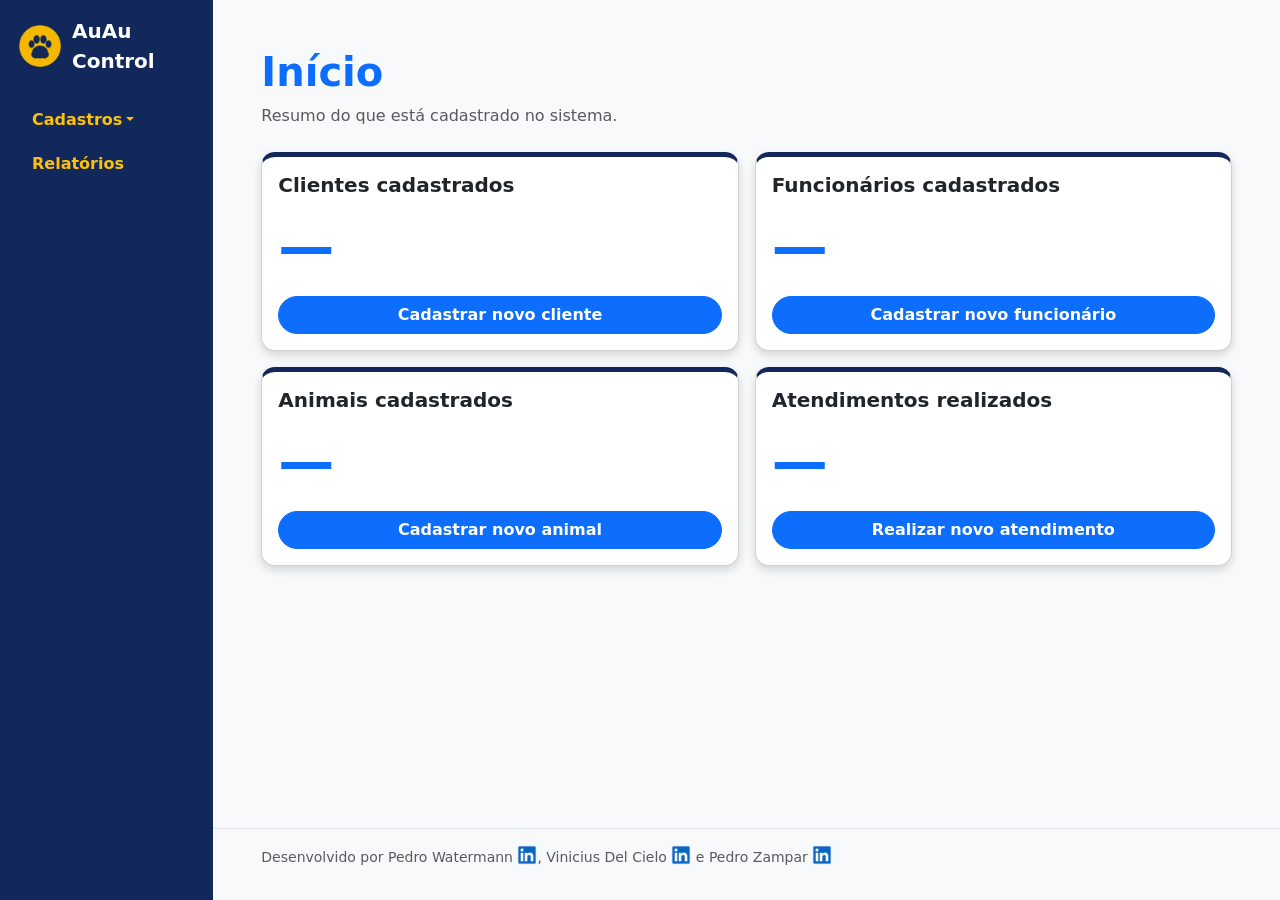
<file: index.html>
<!DOCTYPE html>
<html lang="pt-BR">

<head>
    <meta charset="UTF-8">
    <meta name="viewport" content="width=device-width, initial-scale=1.0">
    <title>Início | AuAu Control</title>

    <link rel="icon" href="assets/img/icon.ico" type="image/x-icon">

    <link href="https://cdn.jsdelivr.net/npm/bootstrap@5.3.8/dist/css/bootstrap.min.css" rel="stylesheet">
    <link rel="stylesheet" href="assets/css/variables.css">
    <link rel="stylesheet" href="assets/css/components.css">
</head>


<body class="d-md-flex min-vh-100 bg-body-tertiary" data-page="inicio" data-path-base="">
    <aside id="sidebar"></aside>

    <div class="flex-grow-1 d-flex flex-column overflow-x-auto">
        <main class="flex-grow-1 p-4 p-lg-5">
            <header class="mb-4">
                <h1 class="fw-bold text-primary">Início</h1>
                <p class="text-body-secondary mb-0">Resumo do que está cadastrado no sistema.</p>
            </header>

            <section class="row row-cols-1 row-cols-md-2 g-3">
                <div class="col inicio">
                    <article class="card card-body shadow-sm h-100">
                        <h2 class="card-title fs-5 fw-bold mb-3">Clientes cadastrados</h2>
                        <p id="total-clientes" class="display-4 fw-bold text-primary mb-3">0</p>
                        <a href="pages/clientes.html" class="btn btn-primary rounded-pill px-4 fw-bold mt-auto">Cadastrar novo cliente</a>
                    </article>
                </div>

                <div class="col inicio">
                    <article class="card card-body shadow-sm h-100">
                        <h2 class="card-title fs-5 fw-bold mb-3">Funcionários cadastrados</h2>
                        <p id="total-funcionarios" class="display-4 fw-bold text-primary mb-3">0</p>
                        <a href="pages/funcionarios.html" class="btn btn-primary rounded-pill px-4 fw-bold mt-auto">Cadastrar novo funcionário</a>

                    </article>
                </div>

                <div class="col inicio">
                    <article class="card card-body shadow-sm h-100">
                        <h2 class="card-title fs-5 fw-bold mb-3">Animais cadastrados</h2>
                        <p id="total-animais" class="display-4 fw-bold text-primary mb-3">0</p>
                        <a href="pages/animais.html" class="btn btn-primary rounded-pill px-4 fw-bold mt-auto">Cadastrar novo animal</a>

                    </article>
                </div>

                <div class="col inicio">
                    <article class="card card-body shadow-sm h-100">
                        <h2 class="card-title fs-5 fw-bold mb-3">Atendimentos realizados</h2>
                        <p id="total-atendimentos" class="display-4 fw-bold text-primary mb-3">0</p>

                        <a href="pages/atendimentos.html" class="btn btn-primary rounded-pill px-4 fw-bold mt-auto">Realizar novo
                            atendimento</a>
                    </article>
                </div>
            </section>
        </main>

        <footer class="px-4 px-lg-5 py-3 border-top small text-body-secondary">
            <p>
                Desenvolvido por Pedro Watermann
                <a href="https://www.linkedin.com/in/pedrowatermann" target="_blank" rel="noopener"><img
                        src="assets/img/LinkedinLogo.png" width="20" height="20" class="align-text-bottom"
                        alt="LinkedIn de Pedro Watermann"></a>, Vinicius Del Cielo
                <a href="https://www.linkedin.com/in/vin%C3%ADcius-garcia-540246367" target="_blank" rel="noopener"><img
                        src="assets/img/LinkedinLogo.png" width="20" height="20" class="align-text-bottom"
                        alt="LinkedIn de Vinicius Del Cielo"></a> e Pedro Zampar
                <a href="https://www.linkedin.com/in/pedro-luiz-pereira-zampar-533724269" target="_blank"
                    rel="noopener"><img src="assets/img/LinkedinLogo.png" width="20" height="20"
                        class="align-text-bottom" alt="LinkedIn de Pedro Zampar"></a>
            </p>
        </footer>
    </div>

    <script src="src/utils/formatadores.js"></script>
    <script src="src/services/api.js"></script>
    <script src="src/views/LayoutView.js"></script>
    <script src="src/models/Resumo.js"></script>
    <script src="src/views/InicioView.js"></script>
    <script src="src/controllers/InicioController.js"></script>
</body>


</html>
</file>
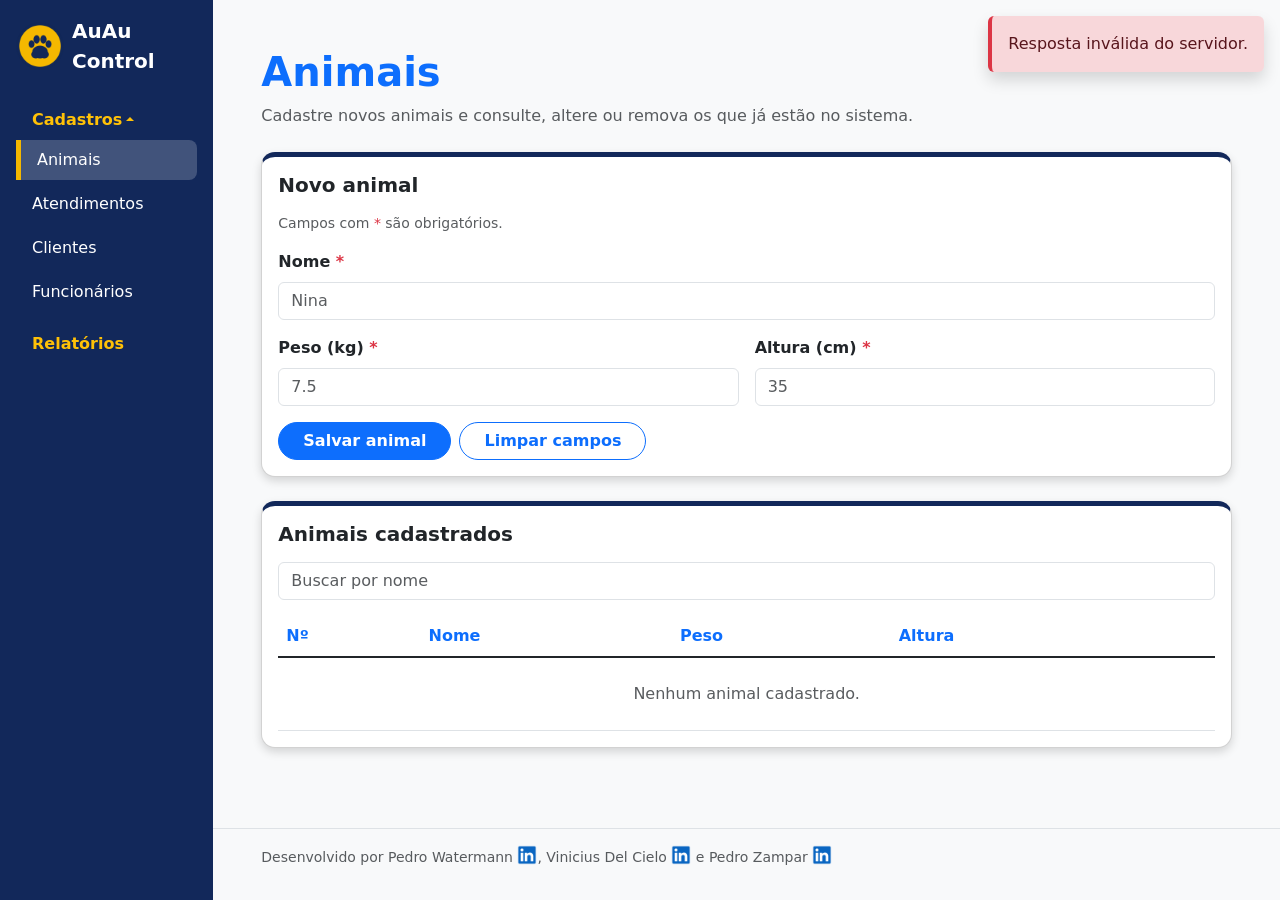
<file: pages/animais.html>
<!DOCTYPE html>
<html lang="pt-BR">

<head>
    <meta charset="UTF-8">
    <meta name="viewport" content="width=device-width, initial-scale=1.0">
    <title>Animais | AuAu Control</title>

    <link rel="icon" href="../assets/img/icon.ico" type="image/x-icon">

    <link href="https://cdn.jsdelivr.net/npm/bootstrap@5.3.8/dist/css/bootstrap.min.css" rel="stylesheet">
    <link rel="stylesheet" href="../assets/css/variables.css">
    <link rel="stylesheet" href="../assets/css/components.css">
</head>

<body class="d-md-flex min-vh-100 bg-body-tertiary" data-page="animais" data-path-base="../">
    <aside id="sidebar"></aside>

    <div class="flex-grow-1 d-flex flex-column overflow-x-auto">
        <main class="flex-grow-1 p-4 p-lg-5">
            <header class="mb-4">
                <h1 class="fw-bold text-primary">Animais</h1>
                <p class="text-body-secondary mb-0">Cadastre novos animais e consulte, altere ou remova os que já estão no sistema.</p>
            </header>

            <div class="alert alert-success border-0 border-start border-4 border-success shadow fade position-fixed top-0 end-0 m-3 z-3" id="message" role="status" hidden></div>

            <section class="card card-body shadow-sm mb-4">
                <h2 class="card-title fs-5 fw-bold mb-3" data-texto-edicao="Alterar animal">Novo animal</h2>

                <form id="form-animal" class="row g-3" novalidate>
                    <input type="text" name="id" id="id" hidden>

                    <p class="col-12 small text-body-secondary mb-0">Campos com <span class="text-danger">*</span> são obrigatórios.</p>

                    <div class="col-12">
                        <label class="form-label fw-semibold" for="nome">Nome <span class="text-danger" aria-hidden="true">*</span></label>
                        <input class="form-control" type="text" id="nome" name="nome" placeholder="Nina" required>
                    </div>

                    <div class="col-md-6">
                        <label class="form-label fw-semibold" for="peso">Peso (kg) <span class="text-danger" aria-hidden="true">*</span></label>
                        <input class="form-control" type="number" id="peso" name="peso" placeholder="7.5" min="0" max="9999.99" step="0.01" required>
                    </div>

                    <div class="col-md-6">
                        <label class="form-label fw-semibold" for="altura">Altura (cm) <span class="text-danger" aria-hidden="true">*</span></label>
                        <input class="form-control" type="number" id="altura" name="altura" placeholder="35" min="0" step="0.1" required>
                    </div>

                    <div class="col-12 d-flex flex-column flex-sm-row gap-2">
                        <button type="submit" class="btn btn-primary rounded-pill px-4 fw-bold" data-texto-edicao="Salvar alterações">Salvar animal</button>
                        <button type="reset" class="btn btn-outline-primary rounded-pill px-4 fw-bold" data-texto-edicao="Cancelar">Limpar campos</button>
                    </div>
                </form>
            </section>

            <section class="card card-body shadow-sm mb-4">
                <h2 class="card-title fs-5 fw-bold mb-3">Animais cadastrados</h2>

                <form role="search">
                    <div class="d-flex flex-column flex-sm-row gap-2 gap-sm-3 mb-3">
                        <input class="form-control" type="text" name="busca" id="busca" placeholder="Buscar por nome" aria-label="Buscar por nome">
                    </div>
                </form>

                <div class="table-responsive">
                    <table class="table align-middle mb-0">
                        <thead>
                            <tr>
                                <th class="text-primary">Nº</th>
                                <th class="text-primary">Nome</th>
                                <th class="text-primary">Peso</th>
                                <th class="text-primary">Altura</th>
                                <th class="text-primary"><span class="visually-hidden">Ações</span></th>
                            </tr>
                        </thead>
                        <tbody class="table-group-divider" id="table-animais"></tbody>
                    </table>
                </div>
            </section>
        </main>

        <footer class="px-4 px-lg-5 py-3 border-top small text-body-secondary">
            <p>
                Desenvolvido por Pedro Watermann
                <a href="https://www.linkedin.com/in/pedrowatermann" target="_blank" rel="noopener"><img src="../assets/img/LinkedinLogo.png" width="20" height="20" class="align-text-bottom" alt="LinkedIn de Pedro Watermann"></a>, Vinicius Del Cielo
                <a href="https://www.linkedin.com/in/vin%C3%ADcius-garcia-540246367" target="_blank" rel="noopener"><img src="../assets/img/LinkedinLogo.png" width="20" height="20" class="align-text-bottom" alt="LinkedIn de Vinicius Del Cielo"></a> e Pedro Zampar
                <a href="https://www.linkedin.com/in/pedro-luiz-pereira-zampar-533724269" target="_blank" rel="noopener"><img src="../assets/img/LinkedinLogo.png" width="20" height="20" class="align-text-bottom" alt="LinkedIn de Pedro Zampar"></a>
            </p>
        </footer>
    </div>

    <script src="../src/utils/validacoes.js"></script>
    <script src="../src/utils/formatadores.js"></script>
    <script src="../src/services/api.js"></script>
    <script src="../src/views/LayoutView.js"></script>
    <script src="../src/views/FormularioView.js"></script>
    <script src="../src/views/ModalView.js"></script>
    <script src="../src/models/Animal.js"></script>
    <script src="../src/views/AnimalView.js"></script>
    <script src="../src/controllers/AnimalController.js"></script>
</body>

</html>
</file>
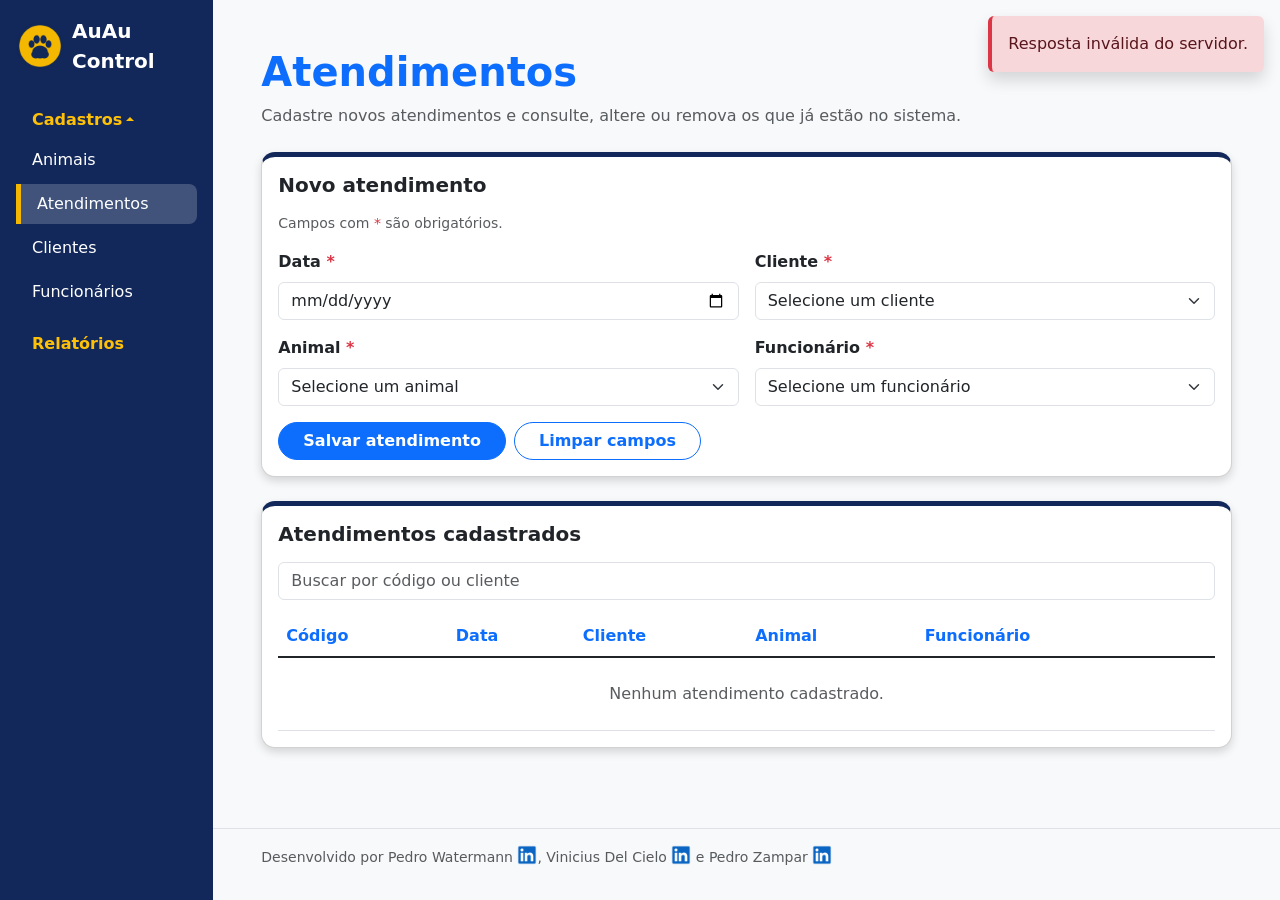
<file: pages/atendimentos.html>
<!DOCTYPE html>
<html lang="pt-BR">

<head>
    <meta charset="UTF-8">
    <meta name="viewport" content="width=device-width, initial-scale=1.0">
    <title>Atendimentos | AuAu Control</title>

    <link rel="icon" href="../assets/img/icon.ico" type="image/x-icon">

    <link href="https://cdn.jsdelivr.net/npm/bootstrap@5.3.8/dist/css/bootstrap.min.css" rel="stylesheet">
    <link rel="stylesheet" href="../assets/css/variables.css">
    <link rel="stylesheet" href="../assets/css/components.css">
</head>

<body class="d-md-flex min-vh-100 bg-body-tertiary" data-page="atendimentos" data-path-base="../">
    <aside id="sidebar"></aside>

    <div class="flex-grow-1 d-flex flex-column overflow-x-auto">
        <main class="flex-grow-1 p-4 p-lg-5">
            <header class="mb-4">
                <h1 class="fw-bold text-primary">Atendimentos</h1>
                <p class="text-body-secondary mb-0">Cadastre novos atendimentos e consulte, altere ou remova os que já estão no sistema.</p>
            </header>

            <div class="alert alert-success border-0 border-start border-4 border-success shadow fade position-fixed top-0 end-0 m-3 z-3" id="message" role="status" hidden></div>

            <section class="card card-body shadow-sm mb-4">
                <h2 class="card-title fs-5 fw-bold mb-3" data-texto-edicao="Alterar atendimento">Novo atendimento</h2>

                <form id="form-atendimento" class="row g-3" novalidate>
                    <input type="text" name="id" id="id" hidden>

                    <p class="col-12 small text-body-secondary mb-0">Campos com <span class="text-danger">*</span> são obrigatórios.</p>

                    <div class="col-md-6">
                        <label class="form-label fw-semibold" for="data">Data <span class="text-danger" aria-hidden="true">*</span></label>
                        <input class="form-control" type="date" id="data" name="data" required>
                    </div>

                    <div class="col-md-6">
                        <label class="form-label fw-semibold" for="cliente">Cliente <span class="text-danger" aria-hidden="true">*</span></label>
                        <select class="form-select" id="cliente" name="cliente" required aria-describedby="cliente-vazio">
                            <option value="" selected disabled>Selecione um cliente</option>
                        </select>
                    </div>

                    <div class="col-md-6">
                        <label class="form-label fw-semibold" for="animal">Animal <span class="text-danger" aria-hidden="true">*</span></label>
                        <select class="form-select" id="animal" name="animal" required aria-describedby="animal-vazio">
                            <option value="" selected disabled>Selecione um animal</option>
                        </select>
                    </div>

                    <div class="col-md-6">
                        <label class="form-label fw-semibold" for="funcionario">Funcionário <span class="text-danger" aria-hidden="true">*</span></label>
                        <select class="form-select" id="funcionario" name="funcionario" required aria-describedby="funcionario-vazio">
                            <option value="" selected disabled>Selecione um funcionário</option>
                        </select>
                    </div>

                    <div class="col-12 d-flex flex-column flex-sm-row gap-2">
                        <button type="submit" class="btn btn-primary rounded-pill px-4 fw-bold" data-texto-edicao="Salvar alterações">Salvar atendimento</button>
                        <button type="reset" class="btn btn-outline-primary rounded-pill px-4 fw-bold" data-texto-edicao="Cancelar">Limpar campos</button>
                    </div>
                </form>
            </section>

            <section class="card card-body shadow-sm mb-4">
                <h2 class="card-title fs-5 fw-bold mb-3">Atendimentos cadastrados</h2>

                <form role="search">
                    <div class="d-flex flex-column flex-sm-row gap-2 gap-sm-3 mb-3">
                        <input class="form-control" type="text" name="busca" id="busca" placeholder="Buscar por código ou cliente" aria-label="Buscar por código ou cliente">
                    </div>
                </form>

                <div class="table-responsive">
                    <table class="table align-middle mb-0">
                        <thead>
                            <tr>
                                <th class="text-primary">Código</th>
                                <th class="text-primary">Data</th>
                                <th class="text-primary">Cliente</th>
                                <th class="text-primary">Animal</th>
                                <th class="text-primary">Funcionário</th>
                                <th class="text-primary"><span class="visually-hidden">Ações</span></th>
                            </tr>
                        </thead>
                        <tbody class="table-group-divider" id="table-atendimentos">
                        </tbody>
                    </table>
                </div>
            </section>
        </main>

        <footer class="px-4 px-lg-5 py-3 border-top small text-body-secondary">
            <p>
                Desenvolvido por Pedro Watermann
                <a href="https://www.linkedin.com/in/pedrowatermann" target="_blank" rel="noopener"><img src="../assets/img/LinkedinLogo.png" width="20" height="20" class="align-text-bottom" alt="LinkedIn de Pedro Watermann"></a>, Vinicius Del Cielo
                <a href="https://www.linkedin.com/in/vin%C3%ADcius-garcia-540246367" target="_blank" rel="noopener"><img src="../assets/img/LinkedinLogo.png" width="20" height="20" class="align-text-bottom" alt="LinkedIn de Vinicius Del Cielo"></a> e Pedro Zampar
                <a href="https://www.linkedin.com/in/pedro-luiz-pereira-zampar-533724269" target="_blank" rel="noopener"><img src="../assets/img/LinkedinLogo.png" width="20" height="20" class="align-text-bottom" alt="LinkedIn de Pedro Zampar"></a>
            </p>
        </footer>
    </div>

    <script src="../src/utils/validacoes.js"></script>
    <script src="../src/utils/formatadores.js"></script>
    <script src="../src/services/api.js"></script>
    <script src="../src/views/LayoutView.js"></script>
    <script src="../src/views/FormularioView.js"></script>
    <script src="../src/views/ModalView.js"></script>
    <script src="../src/models/Cliente.js"></script>
    <script src="../src/models/Animal.js"></script>
    <script src="../src/models/Funcionario.js"></script>
    <script src="../src/models/Atendimento.js"></script>
    <script src="../src/views/AtendimentoView.js"></script>
    <script src="../src/controllers/AtendimentoController.js"></script>
</body>

</html>
</file>
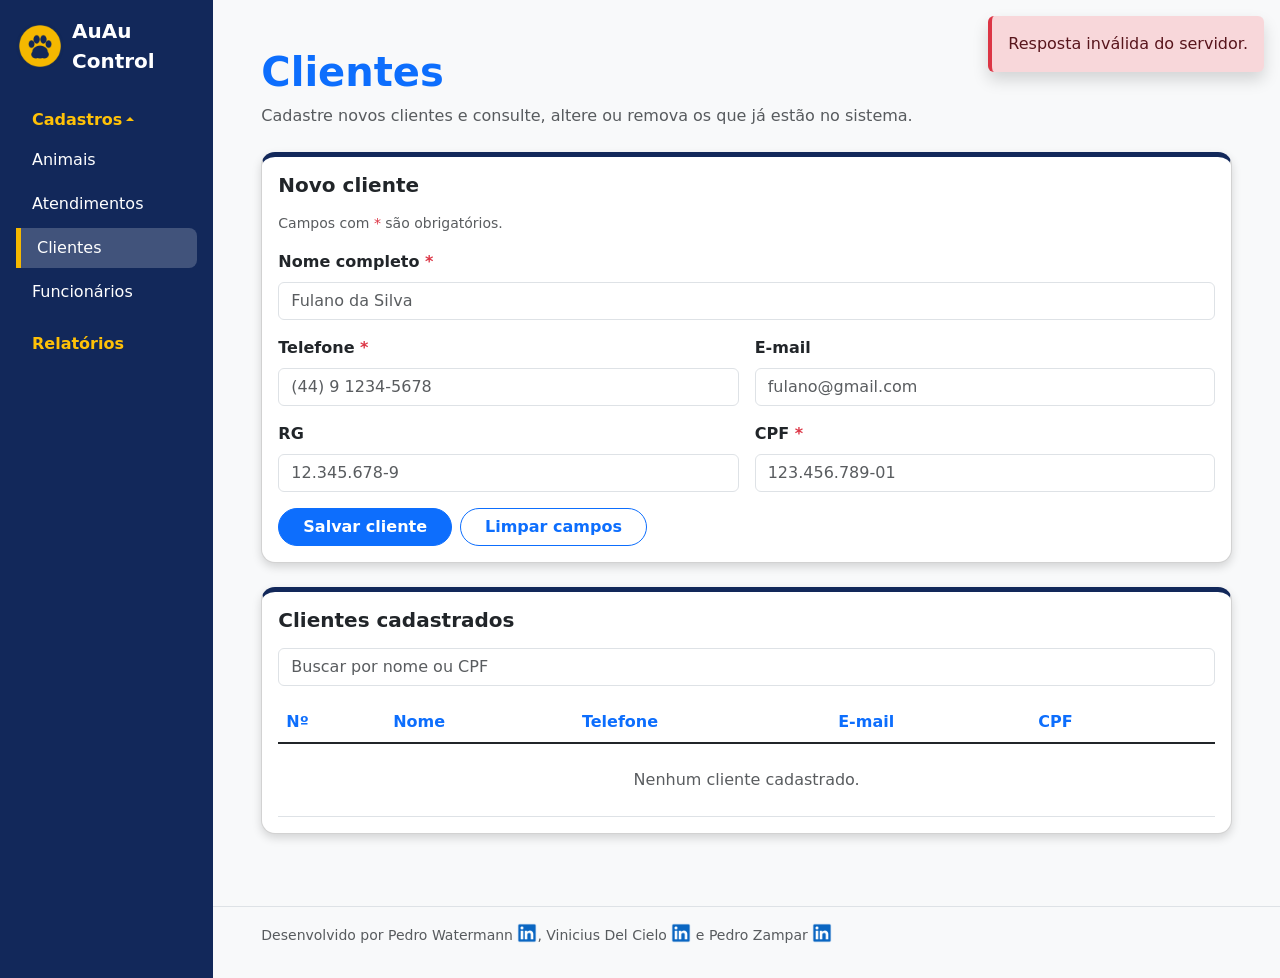
<file: pages/clientes.html>
<!DOCTYPE html>
<html lang="pt-BR">

<head>
    <meta charset="UTF-8">
    <meta name="viewport" content="width=device-width, initial-scale=1.0">
    <title>Clientes | AuAu Control</title>

    <link rel="icon" href="../assets/img/icon.ico" type="image/x-icon">

    <link href="https://cdn.jsdelivr.net/npm/bootstrap@5.3.8/dist/css/bootstrap.min.css" rel="stylesheet">
    <link rel="stylesheet" href="../assets/css/variables.css">
    <link rel="stylesheet" href="../assets/css/components.css">
</head>

<body class="d-md-flex min-vh-100 bg-body-tertiary" data-page="clientes" data-path-base="../">
    <aside id="sidebar"></aside>

    <div class="flex-grow-1 d-flex flex-column overflow-x-auto">
        <main class="flex-grow-1 p-4 p-lg-5">
            <header class="mb-4">
                <h1 class="fw-bold text-primary">Clientes</h1>
                <p class="text-body-secondary mb-0">Cadastre novos clientes e consulte, altere ou remova os que já estão no sistema.</p>
            </header>

            <div class="alert alert-success border-0 border-start border-4 border-success shadow fade position-fixed top-0 end-0 m-3 z-3" id="message" role="status" hidden></div>

            <section class="card card-body shadow-sm mb-4">
                <h2 class="card-title fs-5 fw-bold mb-3" data-texto-edicao="Alterar cliente">Novo cliente</h2>

                <form id="form-cliente" class="row g-3" novalidate>
                    <input type="text" name="id" id="id" hidden>

                    <p class="col-12 small text-body-secondary mb-0">Campos com <span class="text-danger">*</span> são obrigatórios.</p>

                    <div class="col-12">
                        <label class="form-label fw-semibold" for="nome">Nome completo <span class="text-danger" aria-hidden="true">*</span></label>
                        <input class="form-control" type="text" name="nome" id="nome" placeholder="Fulano da Silva" required>
                    </div>

                    <div class="col-md-6">
                        <label class="form-label fw-semibold" for="telefone">Telefone <span class="text-danger" aria-hidden="true">*</span></label>
                        <input class="form-control" type="tel" id="telefone" name="telefone" placeholder="(44) 9 1234-5678" required>
                    </div>
                    <div class="col-md-6">
                        <label class="form-label fw-semibold" for="email">E-mail</label>
                        <input class="form-control" type="email" id="email" name="email" placeholder="fulano@gmail.com">
                    </div>
                    <div class="col-md-6">
                        <label class="form-label fw-semibold" for="rg">RG</label>
                        <input class="form-control" type="text" inputmode="numeric" id="rg" name="rg" placeholder="12.345.678-9">
                    </div>
                    <div class="col-md-6">
                        <label class="form-label fw-semibold" for="cpf">CPF <span class="text-danger" aria-hidden="true">*</span></label>
                        <input class="form-control" type="text" inputmode="numeric" id="cpf" name="cpf" placeholder="123.456.789-01" required>
                    </div>

                    <div class="col-12 d-flex flex-column flex-sm-row gap-2">
                        <button type="submit" class="btn btn-primary rounded-pill px-4 fw-bold" data-texto-edicao="Salvar alterações">Salvar cliente</button>
                        <button type="reset" class="btn btn-outline-primary rounded-pill px-4 fw-bold" data-texto-edicao="Cancelar">Limpar campos</button>
                    </div>
                </form>
            </section>

            <section class="card card-body shadow-sm mb-4">
                <h2 class="card-title fs-5 fw-bold mb-3">Clientes cadastrados</h2>

                <form role="search">
                    <div class="d-flex flex-column flex-sm-row gap-2 gap-sm-3 mb-3">
                        <input class="form-control" type="text" name="busca" id="busca" placeholder="Buscar por nome ou CPF" aria-label="Buscar por nome ou CPF">
                    </div>
                </form>

                <div class="table-responsive">
                    <table class="table align-middle mb-0">
                        <thead>
                            <tr>
                                <th class="text-primary">Nº</th>
                                <th class="text-primary">Nome</th>
                                <th class="text-primary">Telefone</th>
                                <th class="text-primary">E-mail</th>
                                <th class="text-primary">CPF</th>
                                <th class="text-primary"><span class="visually-hidden">Ações</span></th>
                            </tr>
                        </thead>
                        <tbody class="table-group-divider" id="table-clientes"></tbody>
                    </table>
                </div>
            </section>
        </main>

        <footer class="px-4 px-lg-5 py-3 border-top small text-body-secondary">
            <p>
                Desenvolvido por Pedro Watermann
                <a href="https://www.linkedin.com/in/pedrowatermann" target="_blank" rel="noopener"><img src="../assets/img/LinkedinLogo.png" width="20" height="20" class="align-text-bottom" alt="LinkedIn de Pedro Watermann"></a>, Vinicius Del Cielo
                <a href="https://www.linkedin.com/in/vin%C3%ADcius-garcia-540246367" target="_blank" rel="noopener"><img src="../assets/img/LinkedinLogo.png" width="20" height="20" class="align-text-bottom" alt="LinkedIn de Vinicius Del Cielo"></a> e Pedro Zampar
                <a href="https://www.linkedin.com/in/pedro-luiz-pereira-zampar-533724269" target="_blank" rel="noopener"><img src="../assets/img/LinkedinLogo.png" width="20" height="20" class="align-text-bottom" alt="LinkedIn de Pedro Zampar"></a>
            </p>
        </footer>
    </div>

    <script src="../src/utils/validacoes.js"></script>
    <script src="../src/utils/formatadores.js"></script>
    <script src="../src/services/api.js"></script>
    <script src="../src/views/LayoutView.js"></script>
    <script src="../src/views/FormularioView.js"></script>
    <script src="../src/views/ModalView.js"></script>
    <script src="../src/models/Cliente.js"></script>
    <script src="../src/views/ClienteView.js"></script>
    <script src="../src/controllers/ClienteController.js"></script>
</body>

</html>
</file>
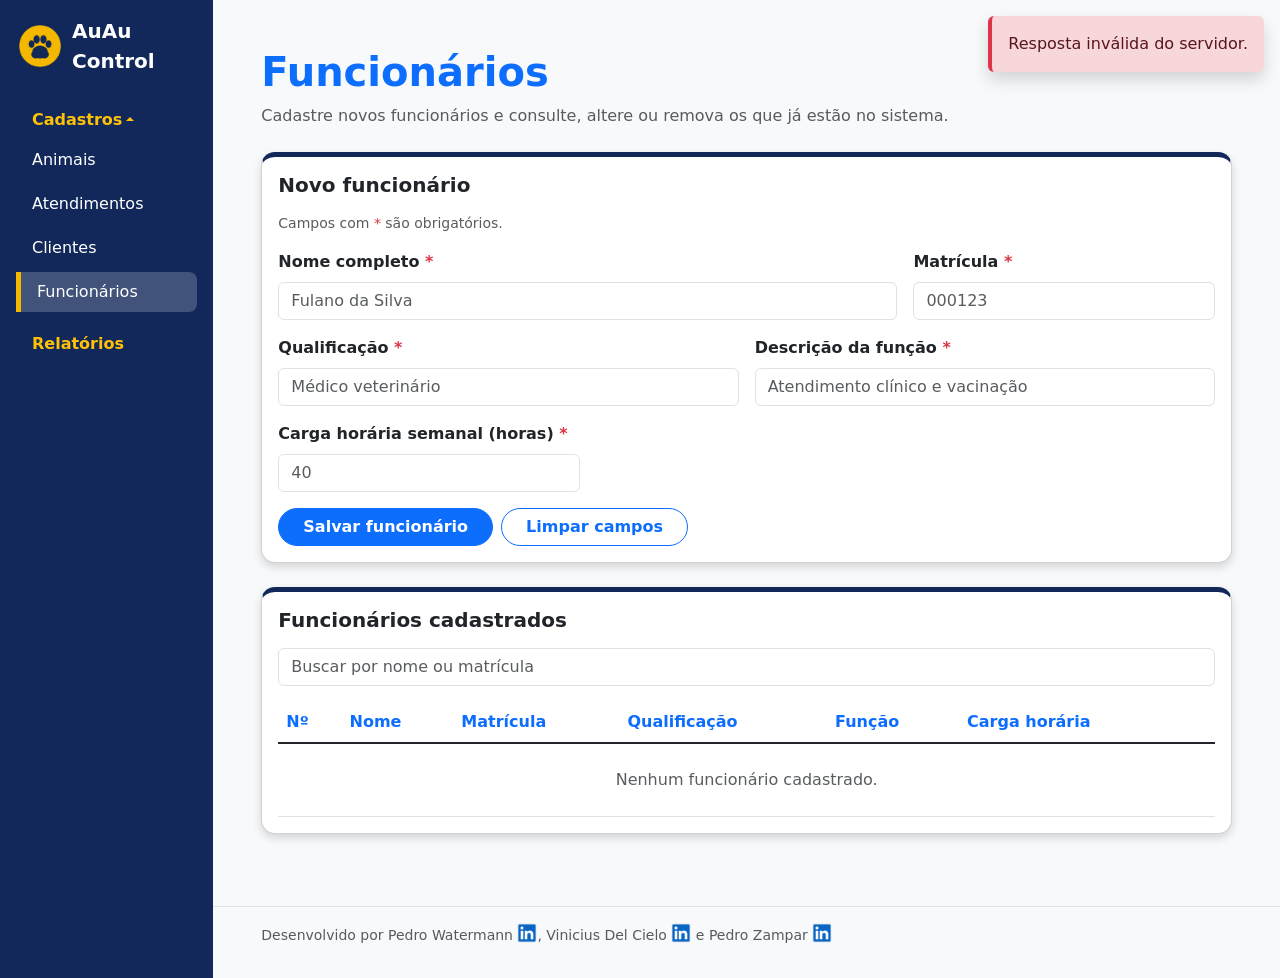
<file: pages/funcionarios.html>
<!DOCTYPE html>
<html lang="pt-BR">

<head>
    <meta charset="UTF-8">
    <meta name="viewport" content="width=device-width, initial-scale=1.0">
    <title>Funcionários | AuAu Control</title>

    <link rel="icon" href="../assets/img/icon.ico" type="image/x-icon">

    <link href="https://cdn.jsdelivr.net/npm/bootstrap@5.3.8/dist/css/bootstrap.min.css" rel="stylesheet">
    <link rel="stylesheet" href="../assets/css/variables.css">
    <link rel="stylesheet" href="../assets/css/components.css">
</head>

<body class="d-md-flex min-vh-100 bg-body-tertiary" data-page="funcionarios" data-path-base="../">
    <aside id="sidebar"></aside>

    <div class="flex-grow-1 d-flex flex-column overflow-x-auto">
        <main class="flex-grow-1 p-4 p-lg-5">
            <header class="mb-4">
                <h1 class="fw-bold text-primary">Funcionários</h1>
                <p class="text-body-secondary mb-0">Cadastre novos funcionários e consulte, altere ou remova os que já estão no sistema.</p>
            </header>

            <div class="alert alert-success border-0 border-start border-4 border-success shadow fade position-fixed top-0 end-0 m-3 z-3" id="message" role="status" hidden></div>

            <section class="card card-body shadow-sm mb-4">
                <h2 class="card-title fs-5 fw-bold mb-3" data-texto-edicao="Alterar funcionário">Novo funcionário</h2>

                <form id="form-funcionario" class="row g-3" novalidate>
                    <input type="text" name="id" id="id" hidden>

                    <p class="col-12 small text-body-secondary mb-0">Campos com <span class="text-danger">*</span> são obrigatórios.</p>

                    <div class="col-md-8">
                        <label class="form-label fw-semibold" for="nome">Nome completo <span class="text-danger" aria-hidden="true">*</span></label>
                        <input class="form-control" type="text" id="nome" name="nome" placeholder="Fulano da Silva" required>
                    </div>

                    <div class="col-md-4">
                        <label class="form-label fw-semibold" for="matricula">Matrícula <span class="text-danger" aria-hidden="true">*</span></label>
                        <input class="form-control" type="text" inputmode="numeric" id="matricula" name="matricula" placeholder="000123" required>
                    </div>

                    <div class="col-md-6">
                        <label class="form-label fw-semibold" for="qualificacao">Qualificação <span class="text-danger" aria-hidden="true">*</span></label>
                        <input class="form-control" type="text" id="qualificacao" name="qualificacao" placeholder="Médico veterinário" required>
                    </div>

                    <div class="col-md-6">
                        <label class="form-label fw-semibold" for="funcao">Descrição da função <span class="text-danger" aria-hidden="true">*</span></label>
                        <input class="form-control" type="text" id="funcao" name="funcao" placeholder="Atendimento clínico e vacinação" required>
                    </div>

                    <div class="col-md-4">
                        <label class="form-label fw-semibold" for="cargaHoraria">Carga horária semanal (horas) <span class="text-danger" aria-hidden="true">*</span></label>
                        <input class="form-control" type="number" id="cargaHoraria" name="cargaHoraria" placeholder="40" min="1" max="100" step="1" required>
                    </div>

                    <div class="col-12 d-flex flex-column flex-sm-row gap-2">
                        <button type="submit" class="btn btn-primary rounded-pill px-4 fw-bold" data-texto-edicao="Salvar alterações">Salvar funcionário</button>
                        <button type="reset" class="btn btn-outline-primary rounded-pill px-4 fw-bold" data-texto-edicao="Cancelar">Limpar campos</button>
                    </div>
                </form>
            </section>

            <section class="card card-body shadow-sm mb-4">
                <h2 class="card-title fs-5 fw-bold mb-3">Funcionários cadastrados</h2>

                <form role="search">
                    <div class="d-flex flex-column flex-sm-row gap-2 gap-sm-3 mb-3">
                        <input class="form-control" type="text" name="busca" id="busca" placeholder="Buscar por nome ou matrícula" aria-label="Buscar por nome ou matrícula">
                    </div>
                </form>

                <div class="table-responsive">
                    <table class="table align-middle mb-0">
                        <thead>
                            <tr>
                                <th class="text-primary">Nº</th>
                                <th class="text-primary">Nome</th>
                                <th class="text-primary">Matrícula</th>
                                <th class="text-primary">Qualificação</th>
                                <th class="text-primary">Função</th>
                                <th class="text-primary">Carga horária</th>
                                <th class="text-primary"><span class="visually-hidden">Ações</span></th>
                            </tr>
                        </thead>
                        <tbody class="table-group-divider" id="table-funcionarios">
                        </tbody>
                    </table>
                </div>
            </section>
        </main>

        <footer class="px-4 px-lg-5 py-3 border-top small text-body-secondary">
            <p>
                Desenvolvido por Pedro Watermann
                <a href="https://www.linkedin.com/in/pedrowatermann" target="_blank" rel="noopener"><img src="../assets/img/LinkedinLogo.png" width="20" height="20" class="align-text-bottom" alt="LinkedIn de Pedro Watermann"></a>, Vinicius Del Cielo
                <a href="https://www.linkedin.com/in/vin%C3%ADcius-garcia-540246367" target="_blank" rel="noopener"><img src="../assets/img/LinkedinLogo.png" width="20" height="20" class="align-text-bottom" alt="LinkedIn de Vinicius Del Cielo"></a> e Pedro Zampar
                <a href="https://www.linkedin.com/in/pedro-luiz-pereira-zampar-533724269" target="_blank" rel="noopener"><img src="../assets/img/LinkedinLogo.png" width="20" height="20" class="align-text-bottom" alt="LinkedIn de Pedro Zampar"></a>
            </p>
        </footer>
    </div>

    <script src="../src/utils/validacoes.js"></script>
    <script src="../src/utils/formatadores.js"></script>
    <script src="../src/services/api.js"></script>
    <script src="../src/views/LayoutView.js"></script>
    <script src="../src/views/FormularioView.js"></script>
    <script src="../src/views/ModalView.js"></script>
    <script src="../src/models/Funcionario.js"></script>
    <script src="../src/views/FuncionarioView.js"></script>
    <script src="../src/controllers/FuncionarioController.js"></script>
</body>

</html>
</file>
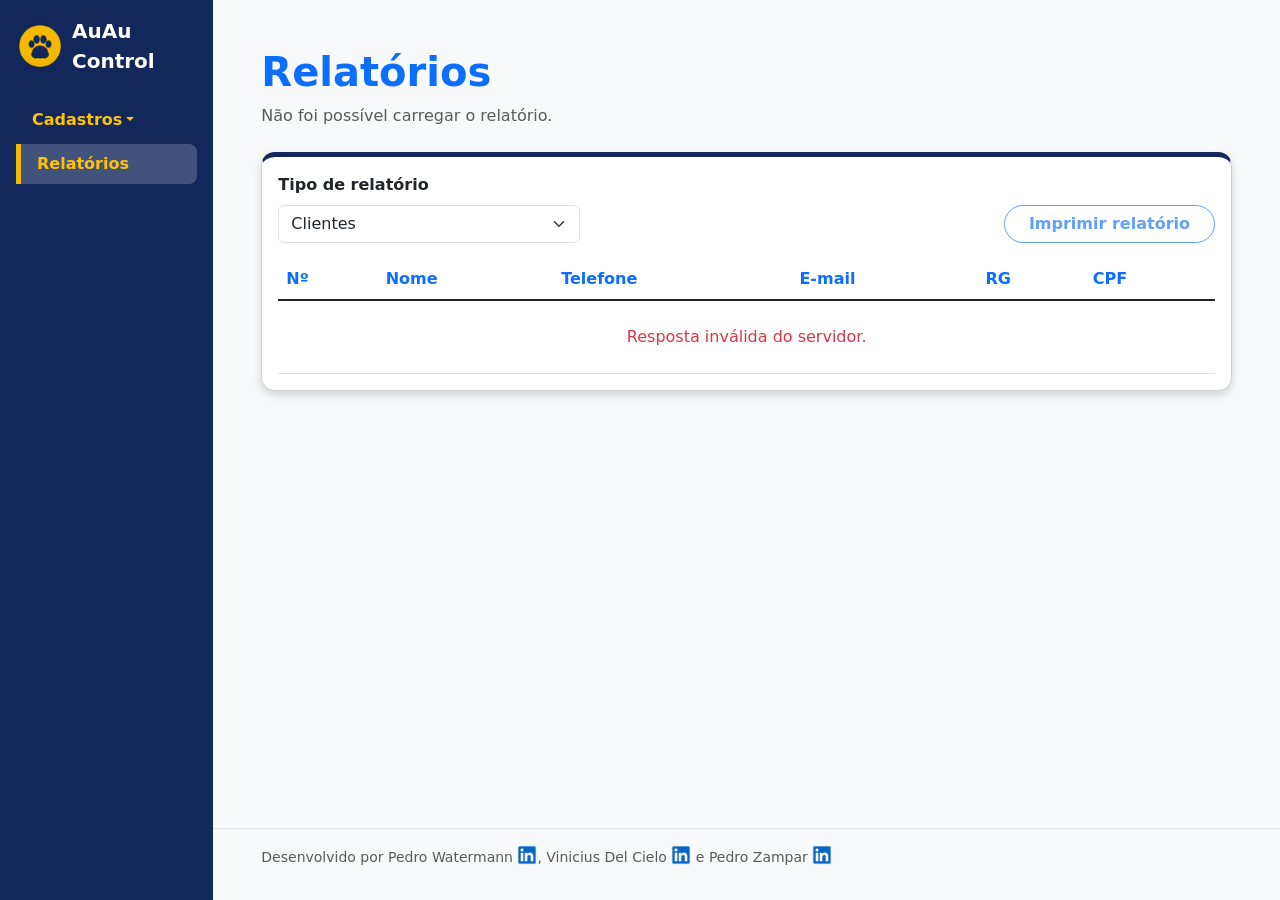
<file: pages/relatorios.html>
<!DOCTYPE html>
<html lang="pt-BR">

<head>
    <meta charset="UTF-8">
    <meta name="viewport" content="width=device-width, initial-scale=1.0">
    <title>Relatórios | AuAu Control</title>

    <link rel="icon" href="../assets/img/icon.ico" type="image/x-icon">

    <link href="https://cdn.jsdelivr.net/npm/bootstrap@5.3.8/dist/css/bootstrap.min.css" rel="stylesheet">
    <link rel="stylesheet" href="../assets/css/variables.css">
    <link rel="stylesheet" href="../assets/css/components.css">
</head>

<body class="d-md-flex min-vh-100 bg-body-tertiary" data-page="relatorios" data-path-base="../">
    <aside id="sidebar"></aside>

    <div class="flex-grow-1 d-flex flex-column overflow-x-auto">
        <main class="flex-grow-1 p-4 p-lg-5">
            <header class="mb-4 d-print-none">
                <h1 class="fw-bold text-primary">Relatórios</h1>
                <p id="relatorio-resumo" class="text-body-secondary mb-0">Escolha qual relatório deseja visualizar.</p>
            </header>

            <section class="card card-body shadow-sm mb-4">
                <form id="form-relatorio" class="row g-3 align-items-end mb-3 d-print-none">
                    <div class="col-md-4">
                        <label class="form-label fw-semibold" for="tipo-relatorio">Tipo de relatório</label>
                        <select class="form-select" id="tipo-relatorio" name="tipo"></select>
                    </div>

                    <div class="col-md-auto ms-auto d-flex justify-content-md-end">
                        <button type="button" class="btn btn-outline-primary rounded-pill px-4 fw-bold" id="btn-imprimir">Imprimir relatório</button>
                    </div>
                </form>

                <div class="d-none d-print-block mb-3">
                    <p id="impressao-titulo" class="fs-4 fw-bold mb-0"></p>
                    <p class="mb-0">
                        <span id="impressao-total"></span> ·
                        <span id="impressao-emissao"></span>
                    </p>
                </div>

                <div class="table-responsive">
                    <table class="table align-middle mb-0">
                        <thead id="relatorio-cabecalho"></thead>
                        <tbody class="table-group-divider" id="relatorio-corpo"></tbody>
                    </table>
                </div>
            </section>
        </main>

        <footer class="px-4 px-lg-5 py-3 border-top small text-body-secondary d-print-none">
            <p>
                Desenvolvido por Pedro Watermann
                <a href="https://www.linkedin.com/in/pedrowatermann" target="_blank" rel="noopener"><img src="../assets/img/LinkedinLogo.png" width="20" height="20" class="align-text-bottom" alt="LinkedIn de Pedro Watermann"></a>, Vinicius Del Cielo
                <a href="https://www.linkedin.com/in/vin%C3%ADcius-garcia-540246367" target="_blank" rel="noopener"><img src="../assets/img/LinkedinLogo.png" width="20" height="20" class="align-text-bottom" alt="LinkedIn de Vinicius Del Cielo"></a> e Pedro Zampar
                <a href="https://www.linkedin.com/in/pedro-luiz-pereira-zampar-533724269" target="_blank" rel="noopener"><img src="../assets/img/LinkedinLogo.png" width="20" height="20" class="align-text-bottom" alt="LinkedIn de Pedro Zampar"></a>
            </p>
        </footer>
    </div>

    <script src="../src/utils/formatadores.js"></script>
    <script src="../src/services/api.js"></script>
    <script src="../src/views/LayoutView.js"></script>
    <script src="../src/models/Cliente.js"></script>
    <script src="../src/models/Funcionario.js"></script>
    <script src="../src/models/Animal.js"></script>
    <script src="../src/models/Atendimento.js"></script>
    <script src="../src/views/RelatorioView.js"></script>
    <script src="../src/controllers/RelatorioController.js"></script>
</body>

</html>
</file>
<file: assets/css/variables.css>
:root {
  --azul-escuro: #12285A;
  --amarelo: #F5B800;
  --sombra: rgba(0, 0, 0, 0.344);
  --bs-box-shadow-sm: 0 .25rem .6rem rgba(0, 0, 0, 0.150);
}
</file>
<file: assets/css/components.css>
@import url("./variables.css");

/* #region Card */
.card {
    border-radius: 14px;
    border-top: 5px solid var(--azul-escuro);
}

.inicio .card {
    transition: transform .2s ease, box-shadow .2s ease; /* Adiciona transição às propriedades transform e box-shadow, com duração de 0,2s com animação ease-in e ease-out (ease) */
}

.inicio .card:hover { /* Quando passar o mouse em cima */
    transform: translateY(-4px); /* Alterar a prosição do elemento no eixo y em 4px para cima (-4px) */
    box-shadow: 0 8px 18px rgba(from var(--sombra) r g b / 0.25) !important; /* Aumenta a sombra do card */
}

/* #endregion */

/* #region Menu Lateral */
aside {
    background-color: var(--azul-escuro);
}

.nav-pills .nav-link.active {
    border-radius: 0 8px 8px 0;
    border-left: 5px solid var(--amarelo);
    background-color: rgba(255, 255, 255, 0.2)
}

summary.dropdown-toggle::after {
    transition: transform 0.2s ease;
}

details[open]>summary.dropdown-toggle::after { /* Valida se a lista está aberta */
    transform: rotate(180deg);
}

/* #endregion */

/* #region Modal */
dialog {
    width: min(28rem, calc(100% - 2rem)); 
}

dialog::backdrop {
    background-color: rgba(from var(--azul-escuro) r g b / 0.5);
}

/* #endregion */

/* #region Impressão */
@media print {

    .table-responsive, .overflow-x-auto {
        overflow: visible !important;
    }

    main {
        padding: 0 !important;
    }

    .card {
        border: 0;
        padding: 0 !important;
        box-shadow: none !important;
    }

    .table {
        font-size: 10pt;
    }

    .table tr {
        break-inside: avoid; /* Não permite quebra do conteúdo da linha entre diferentes páginas */
    }

    .badge {
        print-color-adjust: exact;
    }
}

/* #endregion */

/* #region Menu no celular */
@media (max-width: 767.98px) {
    aside {
        position: sticky;
        top: 0;
        z-index: 1045;
    }

    #menu-principal {
        position: fixed;
        top: 80px;
        left: 0;
        bottom: 0;
        width: min(80vw, 18rem);
        padding: 1rem;
        overflow-y: auto;
        background-color: var(--azul-escuro);
        transform: translateX(-100%);
        visibility: hidden;
        transition: transform .25s ease, visibility .25s;
    }

    #menu-principal.aberto {
        transform: translateX(0);
        visibility: visible;
    }

    #menu-fundo {
        position: fixed;
        inset: 0;
        z-index: 1040;
        background-color: rgba(from var(--azul-escuro) r g b / 0.5);
        opacity: 0;
        pointer-events: none;
        transition: opacity .25s ease;
    }

    #menu-fundo.aberto {
        opacity: 1;
        pointer-events: auto;
    }
}
/* #endregion */
</file>
